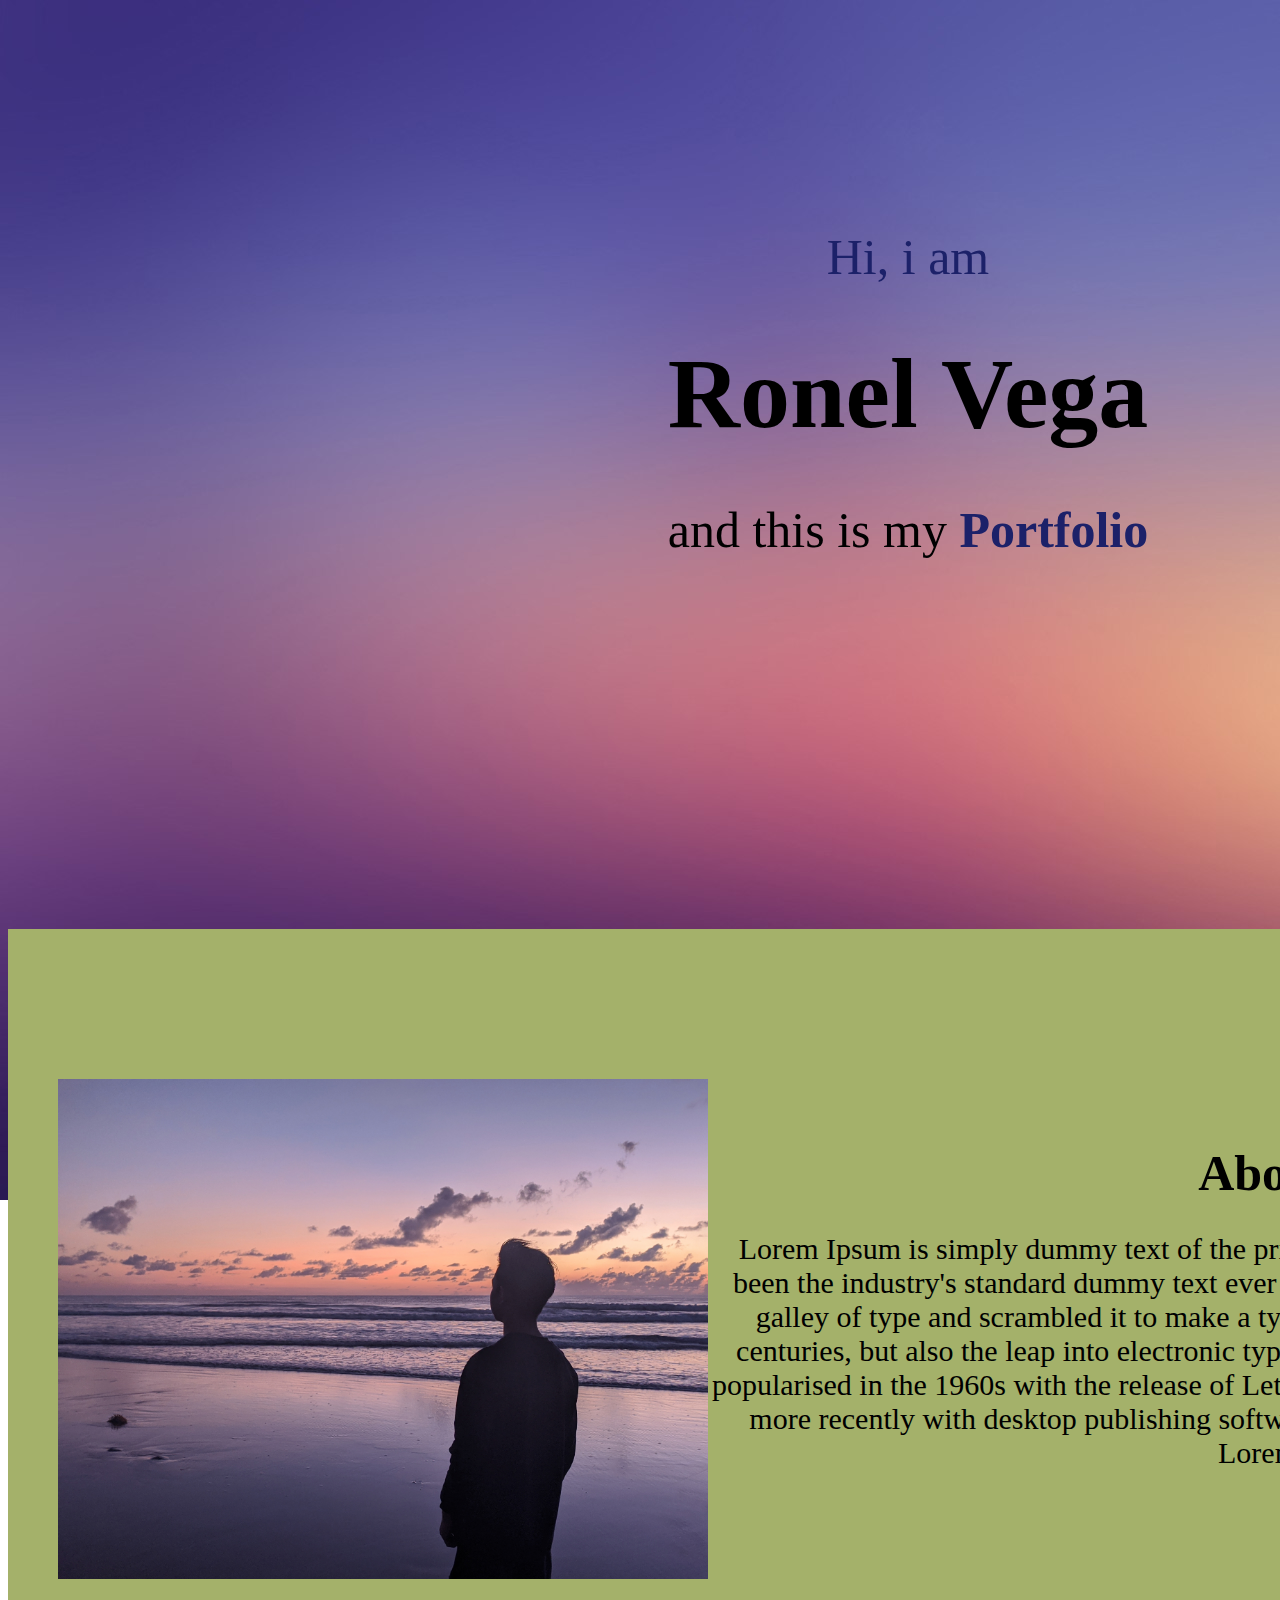
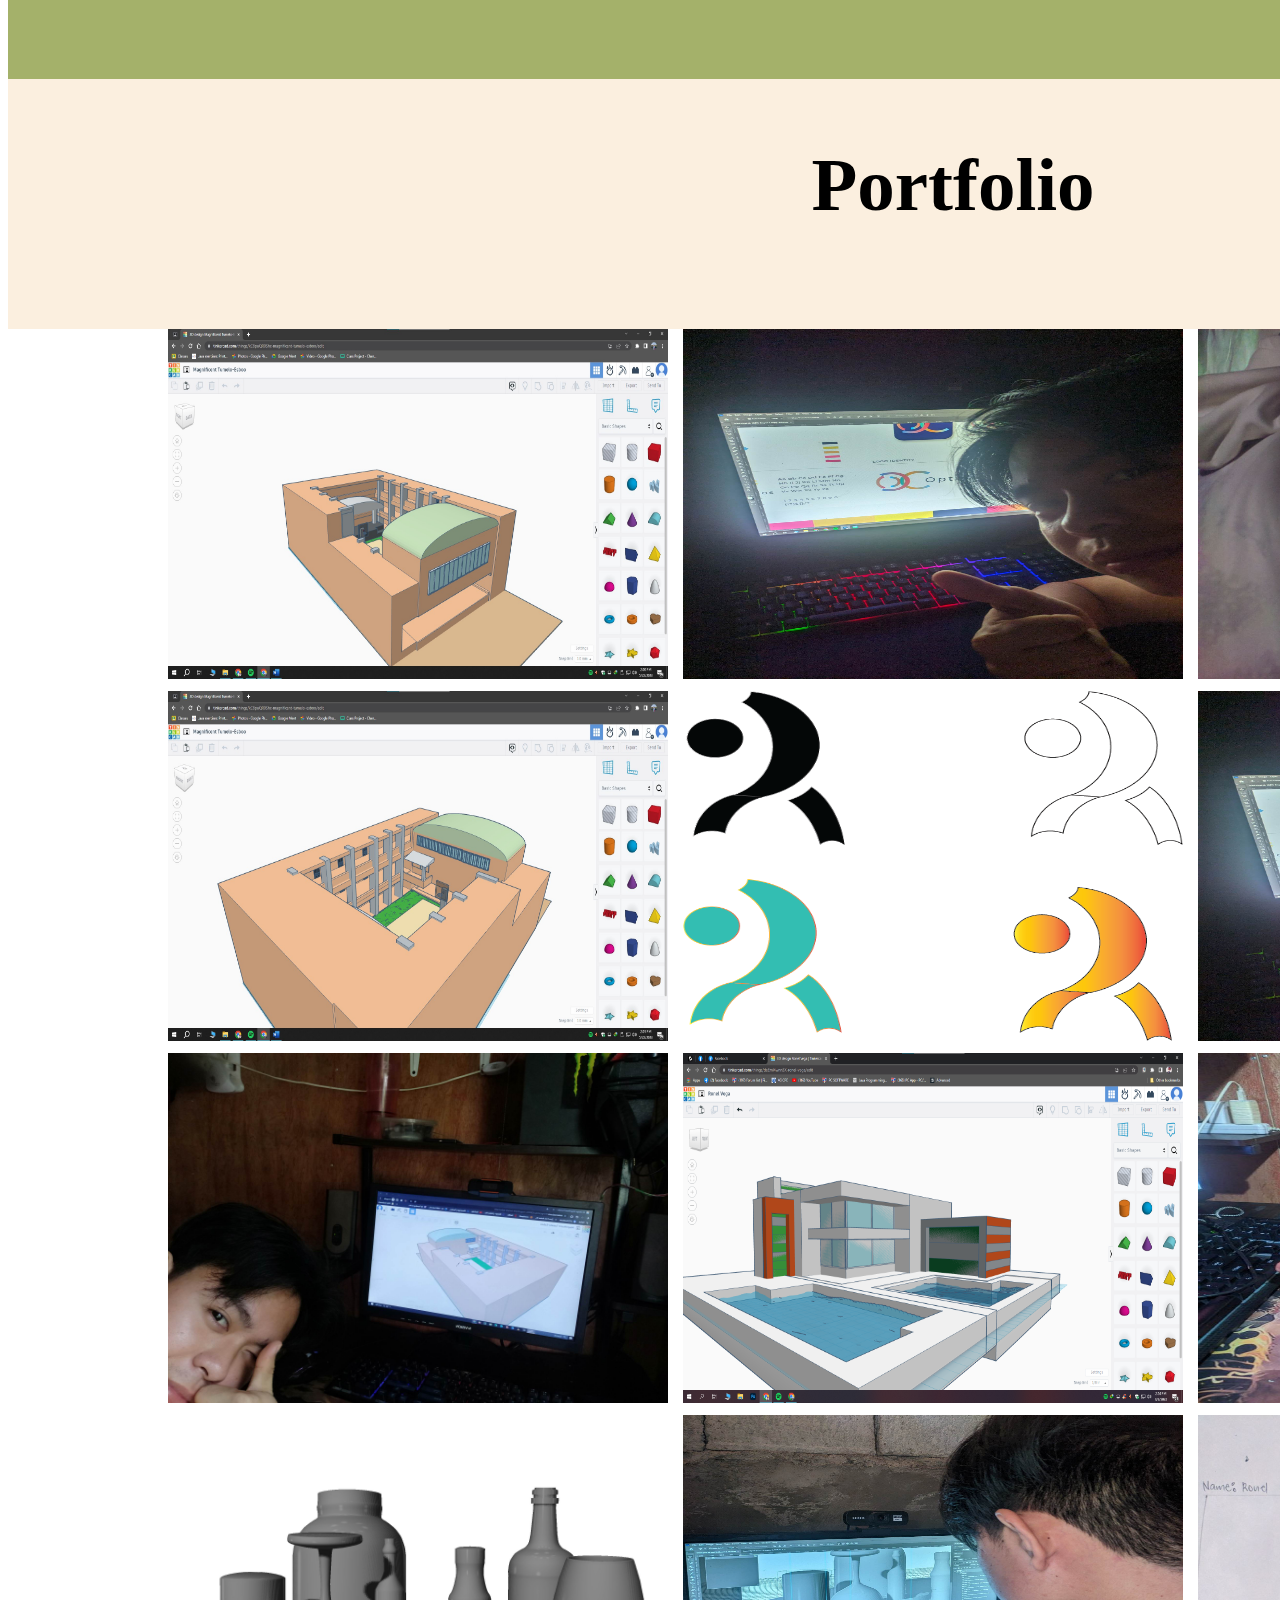
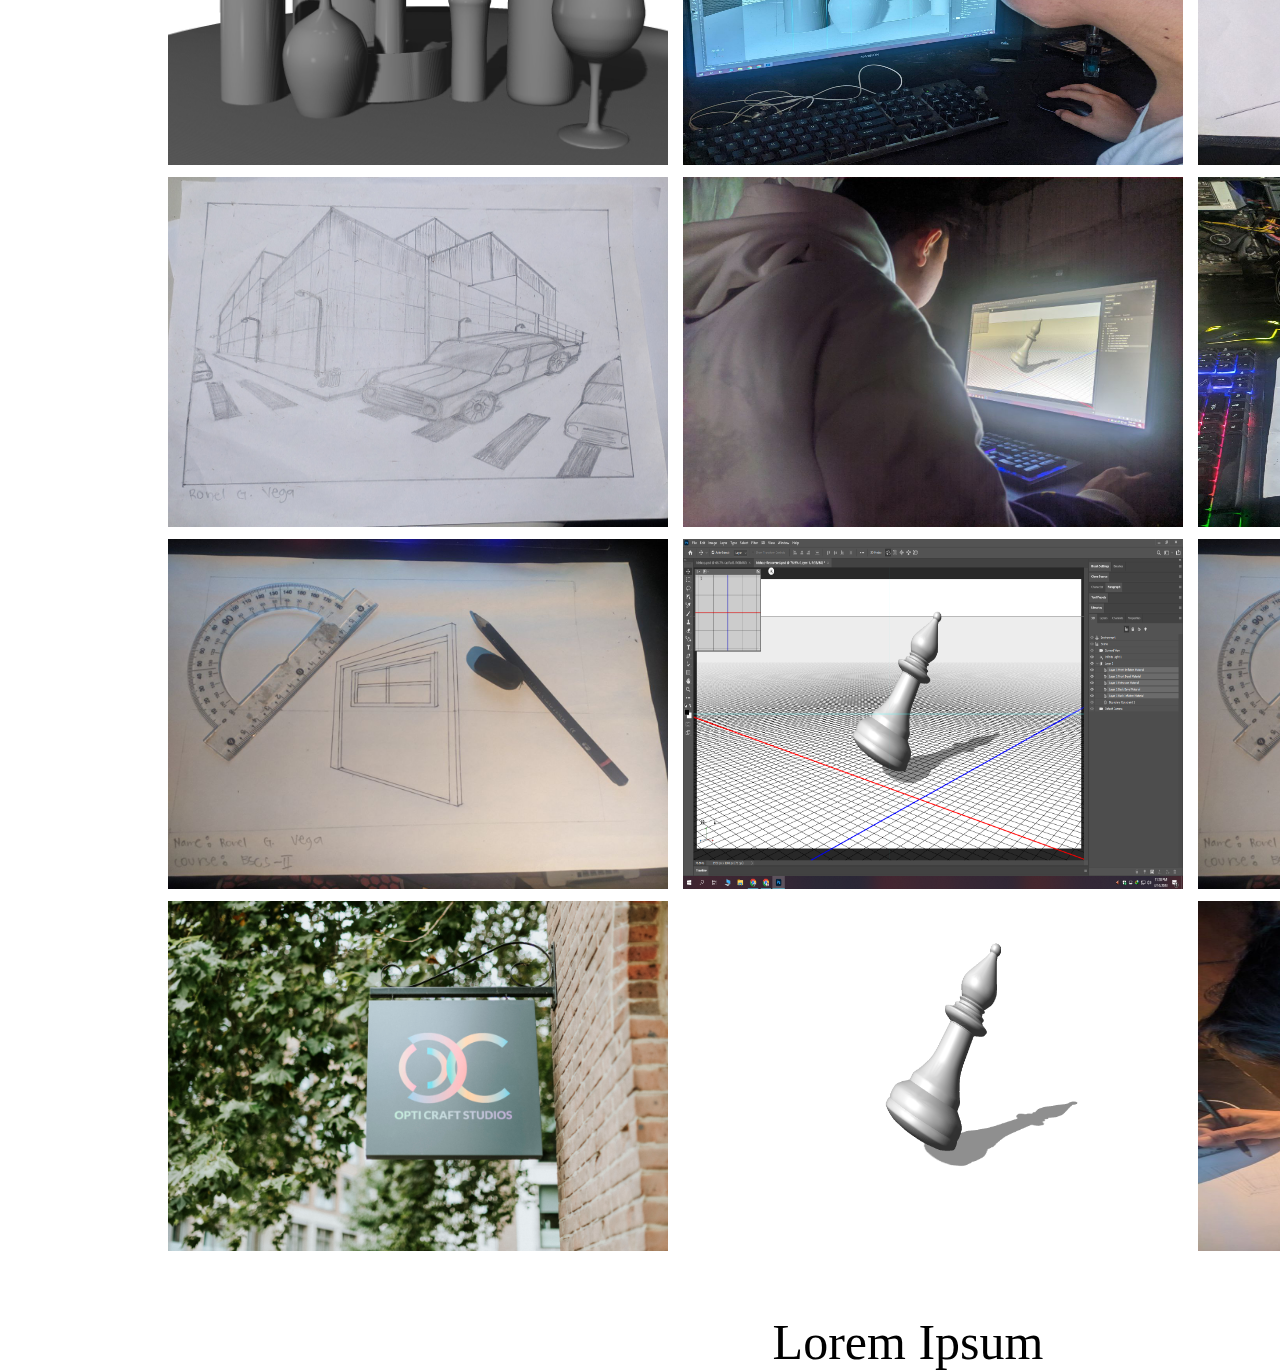
<file: index.html>
<!DOCTYPE html>
<html lang="en">

<head>
    <link rel="stylesheet" href="style.css">
    <meta charset="UTF-8">
    <meta name="viewport" content="width=device-width, initial-scale=1.0">
    <title>My Portfolio</title>
</head>
<body>    
    <div class="dash">
        <ul class="ul1">
            <a class="home-dash" href="home.html">Home</a>
            <a class="about-dash" href="">About</a>
            <a class="resume-dash" href="">Resume</a>
            <a class="services-dash" href="">Services</a>
            <a class="projects-dash" href="">Projects</a>
            <a class="contact-dash" href="">Contact</a>
        </ul>
                   
             
    </div>
    <div class="contain">
        <p class="hihi">Hi, i am </p> 
        <h1 class="hi">Ronel Vega</h1>
        <p class="this">and this is my <b class="por">Portfolio</b></p>

        

        <div class="abo">
            <img class="biboy" src="images/1644800031101.jpg" alt="images">
           <div class="ab">
            <b class="me">About me</b>
            <p>Lorem Ipsum is simply dummy text of the printing and typesetting industry. Lorem Ipsum has been the industry's standard dummy text ever since the 1500s, when an unknown printer took a galley of type and scrambled it to make a type specimen book. It has survived not only five centuries, but also the leap into electronic typesetting, remaining essentially unchanged. It was popularised in the 1960s with the release of Letraset sheets containing Lorem Ipsum passages, and more recently with desktop publishing software like Aldus PageMaker including versions of Lorem Ipsum.
            </p>
        
        </div>
            
        </div>

        <div class="bboy">
            <center>  <h2 class="po1">Portfolio</h2> </center>
          
        </div>
       

        <div class="row">
            
          <div class="cont">
            <img class="b11" src="images/10.1.jpg" >
            <img class="b11" src="images/10.2.jpg" >
            <img class="b11" src="images/10.3.jpg" >
            <img class="b11" src="images/8.1.jpg" >
            <img class="b11" src="images/6.1.jpg" >
            <img class="b11" src="images/5.jpg" >
            <img class="b11" src="images/12.3.jpg" >
        </div>

        <div class="cont">
            <img class="b11" src="images/12.4.jpg" >
            <img class="b11" src="images/11.1.png" >
            <img class="b11" src="images/9.png" >
            <img class="b11" src="images/8.2.jpg" >
            <img class="b11" src="images/7.3.jpg" >
            <img class="b11" src="images/7.2.png" >
            <img class="b11" src="images/7.1.png" >
        </div>

        <div class="cont">
            <img class="b11" src="images/7.3.jpg" >
            <img class="b11" src="images/12.4.jpg" >
            <img class="b11" src="images/2.2.png" >
            <img class="b11" src="images/3.1.jpg" >
            <img class="b11" src="images/3.2.jpg" >
            <img class="b11" src="images/5.jpg" >
            <img class="b11" src="images/5.1.jpg" >
        </div>

        </div>

        <div>
            <center><p>Lorem Ipsum </p></center>
            
        </div>
        
        
   </div>

   
    
</body>
</html>
</file>
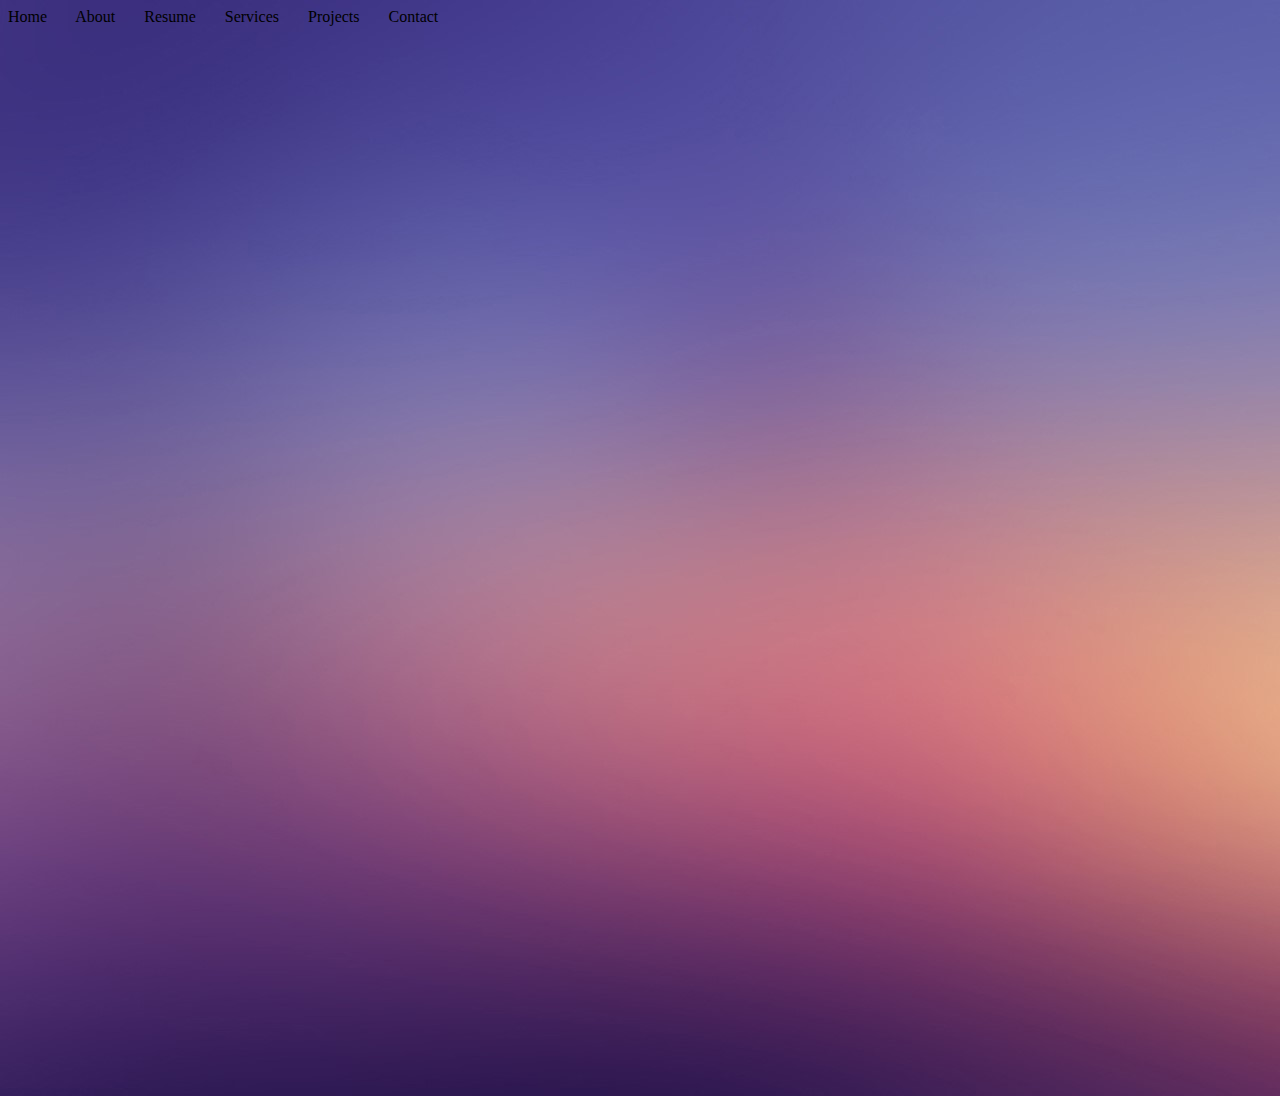
<file: home.html>
<!DOCTYPE html>
<html lang="en">
<head>
    <link rel="stylesheet" href="style.css">
    <meta charset="UTF-8">
    <meta name="viewport" content="width=device-width, initial-scale=1.0">
    <title>Document</title>
</head>
<body class="home1">

    <div class="dash">
        <a class="home-dash" href="home.html">Home</a>
        <a class="about-dash" href="">About</a>
        <a class="resume-dash" href="">Resume</a>
        <a class="services-dash" href="">Services</a>
        <a class="projects-dash" href="">Projects</a>
        <a class="contact-dash" href="">Contact</a>
 
</div>
    
</body>
</html>
</file>
<file: style.css>
*{
    box-sizing: border-box;
}

body{

background-image: url('images/457441-minimalism-gradient-blurred-simple-simple-background.jpg');
background-repeat: no-repeat;
width: 1800px;
height: 1080px;



    
    
}a{
    text-decoration: none;
    color:black;
}.contain{
    height: 150px;
    padding-top: 170px;
    font-size: 50px;
    text-align: center;
   font-style: normal;
    
}.hi{
    color: rgb(0, 0, 0);
    margin-top:  0px;
    margin-bottom: 0px;
    
}.home-dash{
    padding-right: 25px;
}.about-dash{
    padding-right: 25px;
}.resume-dash{
    padding-right: 25px;
}.services-dash{
    padding-right: 25px;
}.projects-dash{
    padding-right: 25px;
}.contact-dash{
    padding-right: 25px;
}.biboy{
    height: 500px;
    width: 700px;
    float: left;
    padding-left: 50px;
}.home1{
    background-color: beige;
}.hihi{
    color: rgb(28, 33, 105);
}.por{
    color: rgb(28, 33, 105);
    margin-top: 1px;
    margin-bottom: 1px;
}.abo{
    padding-top: 150px;
    font-size: 30px;
}.this{
    padding-bottom: 320px;
}.imahe{
    padding-top: 120px;
    width: 100px;
    height: 100px;
    

}.row{
    padding-left: 160px;
    display: grid;
    grid-template-columns: repeat(8, 1fr);
    grid-template-rows: repeat(8 5vw);
    grid-gap: 15px;
    
}.b11{
    width: 500px;
    height: 350px;
}.abo{

    
    width: 1890px;
    height: 750px;
    background-color: rgb(164, 177, 106);
}.ab{
    padding-top: 65px;
}.me{
    font-size: 50px;
}.bboy{
    width: 1890px;
    height: 250px;
    background-color: rgba(250, 235, 215, 0.795);
    padding-top: 1px;
   
}.ul1{
    font-family: Verdana, Geneva, Tahoma, sans-serif;
    list-style-type: none;
    margin: 0;
    padding: 0;
    float: right;
    font-size: 1.1vw;
}li a{
    
    display: block;
    width: 60px;
}
</file>
